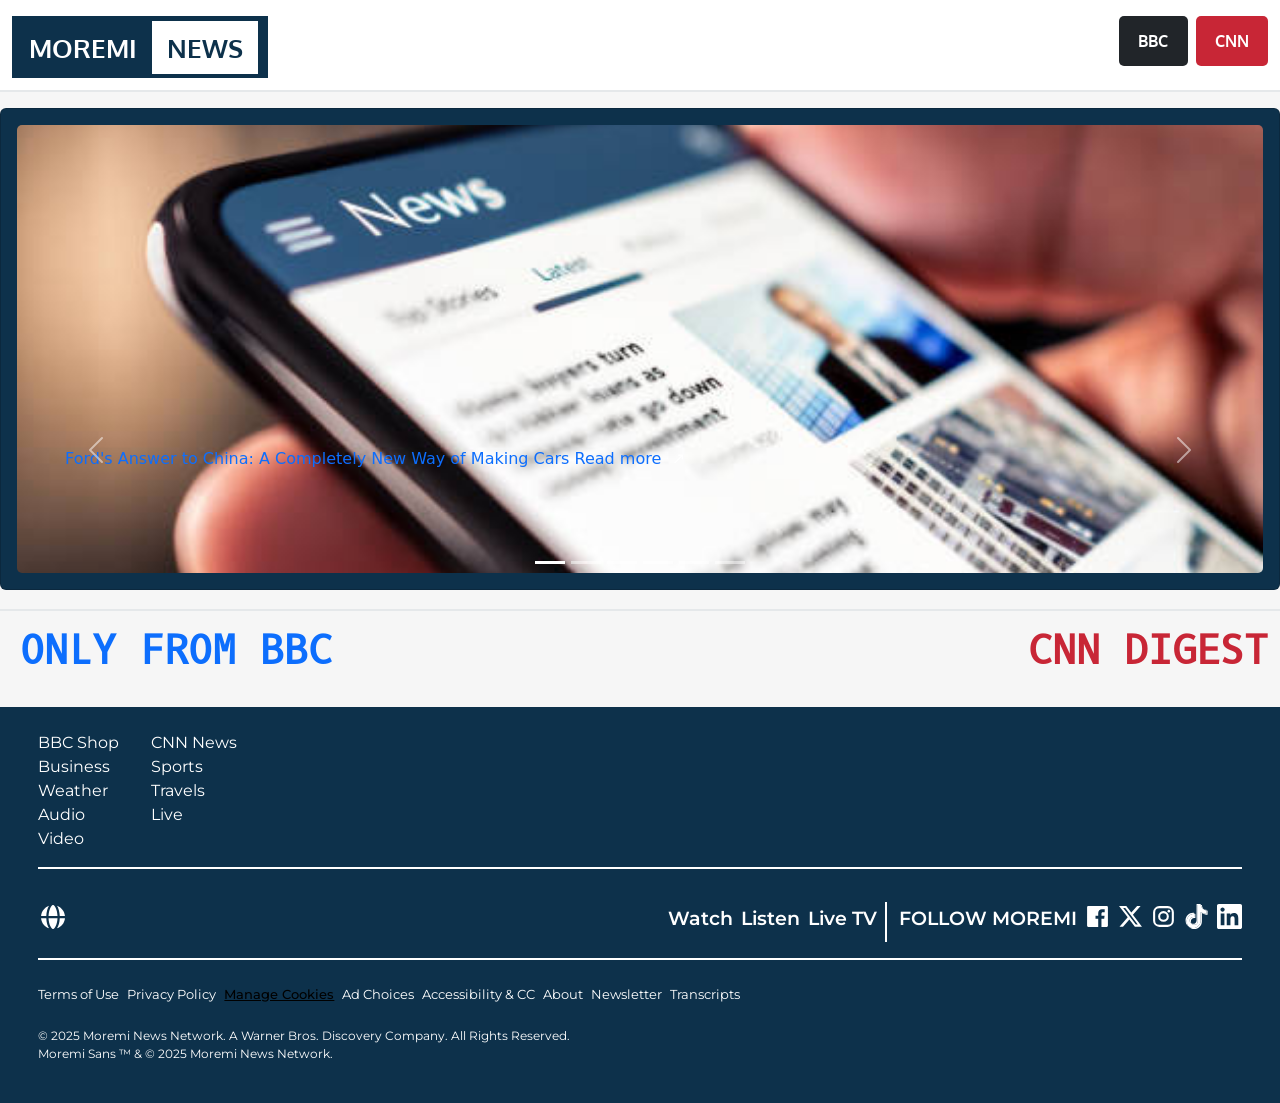
<file: index.html>
<!DOCTYPE html>
<html lang="en">

<head>
    <meta charset="UTF-8">
    <meta name="viewport" content="width=device-width, initial-scale=1.0">
    <title>News Website</title>
    <link rel="stylesheet" href="https://cdn.jsdelivr.net/npm/bootstrap@5.3.3/dist/css/bootstrap.min.css">
    <link rel="stylesheet" href="style.css">
</head>

<body>
    <header>
        <nav class="d-flex justify-content-between bg-white">
            <div class="desc">
                <div>
                    MOREMI
                    <span class="">NEWS</span>
                </div>
            </div>
            <ul class="d-flex gap-2">
                <a href="bbc.html" class="text-white">
                    <li class="bg-dark text-white">BBC</li>
                </a>
                <a href="cnn.html">
                    <li class="text-white">CNN</li>
                </a>
            </ul>
        </nav>

        <div class="background"></div>

        <section>
            <div id="carouselExample" class="carousel slide" data-bs-ride="carousel">
                <div class="carousel-indicators">
                    <button type="button" data-bs-target="#carouselExample" data-bs-slide-to="0" class="active"
                        aria-current="true" aria-label="Slide 1"></button>
                    <button type="button" data-bs-target="#carouselExample" data-bs-slide-to="1"
                        aria-label="Slide 2"></button>
                    <button type="button" data-bs-target="#carouselExample" data-bs-slide-to="2"
                        aria-label="Slide 3"></button>
                    <button type="button" data-bs-target="#carouselExample" data-bs-slide-to="3"
                        aria-label="Slide 4"></button>
                    <button type="button" data-bs-target="#carouselExample" data-bs-slide-to="4"
                        aria-label="Slide 5"></button>
                    <button type="button" data-bs-target="#carouselExample" data-bs-slide-to="5"
                        aria-label="Slide 5"></button>
                </div>
                <div class="carousel-inner" id="carouselContainer">
                    <div class="card carousel-item active">
                        <div class="card-body">
                            <a href="">
                                <img src="images/newsImg_1.jpg" alt="card-image" class="card-img">
                                <div class="carousel-caption ">
                                    <p class="text"> Ford's Answer to China: A Completely New Way of Making Cars
                                        Read more
                                        <a href="">
                                            <button class="text-white">&#8594</button>
                                        </a>
                                    </p>
                                </div>
                            </a>
                        </div>
                    </div>


                    <!-- <div class="card carousel-item active">
                        <div class="card-body">
                            <a href="">
                                <img src="images/newsImg_1.jpg" alt="card-image" class="card-img">
                                <div class="carousel-caption bottom-0 ">
                                    <p class="text"> Ford's Answer to China: A Completely New Way of Making Cars
                                        Read more
                                        <a href="">
                                            <button class="text-white">&#8594</button>
                                        </a>
                                    </p>
                                </div>
                            </a>
                        </div>
                    </div>

                    <div class="card carousel-item active">
                        <div class="card-body">
                            <a href="">
                                <img src="images/newsImg_1.jpg" alt="card-image" class="card-img">
                                <div class="carousel-caption bottom-0 ">
                                    <p class="text text-uppercase"> Ford's Answer to China: A Completely New Way of
                                        Making
                                        Cars
                                        Read more
                                        <a href="">
                                            <button class="text-white">&#8594</button>
                                        </a>
                                    </p>
                                </div>
                            </a>
                        </div>
                    </div>

                    <div class="card carousel-item active">
                        <div class="card-body">
                            <a href="">
                                <img src="images/newsImg_1.jpg" alt="card-image" class="card-img">
                                <div class="carousel-caption bottom-0 ">
                                    <p class="text"> Ford's Answer to China: A Completely New Way of Making Cars
                                        Read more
                                        <a href="">
                                            <button class="text-white">&#8594</button>
                                        </a>
                                    </p>
                                </div>
                            </a>
                        </div>
                    </div>

                    <div class="card carousel-item active">
                        <div class="card-body">
                            <a href="">
                                <img src="images/newsImg_1.jpg" alt="card-image" class="card-img">
                                <div class="carousel-caption bottom-0 ">
                                    <p class="text">
                                        Ford's Answer to China: A Completely New Way of Making Cars
                                        Read more
                                        <a href="">
                                            <button class="text-white">&#8594</button>
                                        </a>
                                    </p>
                                </div>
                            </a>
                        </div>
                    </div>

                    <div class="card carousel-item active">
                        <div class="card-body">
                            <a href="">
                                <img src="images/newsImg_1.jpg" alt="card-image" class="card-img">
                                <div class="carousel-caption bottom-0 ">
                                    <p class="text">
                                        Ford's Answer to China: A Completely New Way of Making Cars
                                        Read more
                                        <a href="">
                                            <button class="text-white">&#8594</button>
                                        </a>
                                    </p>
                                </div>
                            </a>
                        </div>
                    </div> -->
                </div>
            </div>
            <button class="carousel-control-prev" type="button" data-bs-target="#carouselExample" data-bs-slide="prev">
                <span class="carousel-control-prev-icon" aria-hidden="true"></span>
                <span class="visually-hidden">Previous</span>
            </button>
            <button class="carousel-control-next" type="button" data-bs-target="#carouselExample" data-bs-slide="next">
                <span class="carousel-control-next-icon" aria-hidden="true"></span>
                <span class="visually-hidden">Next</span>
            </button>
            </div>
        </section>
    </header>
    <div class="body-background"></div>

    <section>
        <div class="container-fluid d-md-flex justify-content-md-between">
            <a href="bbc.html">
                <div class="bbc-section">
                    <h1 class="text-uppercase pt-3 ps-2 pb-2">only from bbc</h1>
                    <div class="wrap d-md-grid me-md-4" id="bbcWrap"></div>
                </div>
            </a>

            <div class="background"></div>

            <a href="cnn.html">
                <div class="cnn-section ">
                    <h1 class="text-uppercase mt-3">CNN Digest</h1>
                    <div class="cnn-wrap d-md-grid" id="cnnWrap"></div>
                </div>
            </a>


        </div>
    </section>

    <footer class="text-white mt-4">
        <div class="newsOptions">
            <ul>
                <div class="ul-former">
                    <li><a href="">BBC Shop</a></li>
                    <li><a href="#">Business</a></li>
                    <li><a href="#">Weather</a></li>
                    <li><a href="#">Audio</a></li>
                    <li><a href="">Video</a></li>
                </div>
                <div class="ul-latter">
                    <li><a href="">CNN News</a></li>
                    <li><a href="#">Sports</a></li>
                    <li><a href="#">Travels</a></li>
                    <li><a href="">Live</a></li>

                </div>
            </ul>
        </div>
        <div class="background"></div>
        <div class="social-section d-md-flex justify-content-md-between align-content-center">
            <div class="footer-icon">
                <svg xmlns="http://www.w3.org/2000/svg" fill ="#fff" viewBox="0 0 640 640">
                <path d="M415.9 344L225 344C227.9 408.5 242.2 467.9 262.5 511.4C273.9 535.9 286.2 553.2 297.6 563.8C308.8 574.3 316.5 576 320.5 576C324.5 576 332.2 574.3 343.4 563.8C354.8 553.2 
                367.1 535.8 378.5 511.4C398.8 467.9 413.1 408.5 416 344zM224.9 296L415.8 296C413 231.5 398.7 172.1 378.4 128.6C367 104.2 354.7 86.8 343.3 76.2C332.1 65.7 324.4 64 320.4 64C316.4 
                64 308.7 65.7 297.5 76.2C286.1 86.8 273.8 104.2 262.4 128.6C242.1 172.1 227.8 231.5 224.9 296zM176.9 296C180.4 210.4 202.5 130.9 234.8 78.7C142.7 111.3 74.9 195.2 65.5 296L176.9 
                296zM65.5 344C74.9 444.8 142.7 528.7 234.8 561.3C202.5 509.1 180.4 429.6 176.9 344L65.5 344zM463.9 344C460.4 429.6 438.3 509.1
                 406 561.3C498.1 528.6 565.9 444.8 575.3 344L463.9 344zM575.3 296C565.9 195.2 498.1 111.3 406 78.7C438.3 130.9 460.4 210.4 463.9 296L575.3 296z"/></svg>
            </div>
            <div class="socials-list d-md-flex ">
                <div class="notDisplay">
                    <ul class="d-md-flex gap-2">
                        <li>Watch</li>
                        <li>Listen</li>
                        <li>Live TV</li>
                    </ul>
                </div>
                <div class="socials d-md-flex">
                    <p class="pe-2">FOLLOW MOREMI</p>
                    <div>
                        <ul class="d-flex gap-2 p-0">
                            <li>
                                <a href="http://facebook.com/remi.adekunle.73">
                                    <svg fill="#fff" viewBox="0 0 24 24" xmlns="http://www.w3.org/2000/svg"
                                        data-name="Layer 1">
                                        <path
                                            d="M20.9,2H3.1A1.1,1.1,0,0,0,2,3.1V20.9A1.1,1.1,0,0,0,3.1,22h9.58V14.25h-2.6v-3h2.6V9a3.64,3.64,0,0,1,3.88-4,20.26,20.26,0,0,1,2.33.12v2.7H17.3c-1.26,0-1.5.6-1.5,1.47v1.93h3l-.39,3H15.8V22h5.1A1.1,1.1,0,0,0,22,20.9V3.1A1.1,1.1,0,0,0,20.9,2Z" />
                                    </svg>
                                </a>
                            </li>
                            <li>
                                <a href="http://twitter.com/morflawless">
                                    <svg role="img" aria-label="X/Twitter" viewBox="0 0 48 48" fill="none"
                                        xmlns="http://www.w3.org/2000/svg">
                                        <path
                                            d="M36.6526 3.80786H43.3995L28.6594 20.6548L46 43.5798H32.4225L21.7881 29.6759L9.61989 43.5798H2.86886L18.6349
                                25.5601L2 3.80786H15.9222L25.5348 16.5165L36.6526 3.80786ZM34.2846 39.5414H38.0232L13.8908 7.63413H9.87892L34.2846 39.5414Z"
                                            fill="#fff"></path>
                                    </svg>
                                </a>
                            </li>

                            <li>
                                <a href="http://instagram.com/mo_dekunle">
                                    <svg fill="#fff" viewBox="-2 -2 24 24" xmlns="http://www.w3.org/2000/svg"
                                        preserveAspectRatio="xMinYMin" class="jam jam-instagram">
                                        <path
                                            d='M14.017 0h-8.07A5.954 5.954 0 0 0 0 5.948v8.07a5.954 5.954 0 0 0 5.948 5.947h8.07a5.954 5.954 0 0 0 5.947-5.948v-8.07A5.954 5.954 0 0 0 14.017 0zm3.94 14.017a3.94 3.94 0 0 1-3.94 3.94h-8.07a3.94 3.94 0 0 1-3.939-3.94v-8.07a3.94 3.94 0 0 1 3.94-3.939h8.07a3.94 3.94 0 0 1 3.939 3.94v8.07z' />
                                        <path
                                            d='M9.982 4.819A5.17 5.17 0 0 0 4.82 9.982a5.17 5.17 0 0 0 5.163 5.164 5.17 5.17 0 0 0 5.164-5.164A5.17 5.17 0 0 0 9.982 4.82zm0 8.319a3.155 3.155 0 1 1 0-6.31 3.155 3.155 0 0 1 0 6.31z' />
                                        <circle cx='15.156' cy='4.858' r='1.237' />
                                    </svg>
                                </a>
                            </li>
                            <li>

                                <a href="https://www.tiktok.com/@moh25?lang=en">
                                    <svg role="img" aria-label="TikTok" viewBox="0 0 48 48" fill="none"
                                        xmlns="http://www.w3.org/2000/svg">
                                        <path
                                            d="M34.353 17.3269C37.4397 19.5413 41.2211 20.8442 45.3051 20.8442V12.9572C44.5322 12.9574 43.7613 12.8765 43.0051 12.7157V18.9239C38.9214 18.9239 35.1405 17.621 32.053 15.4068V31.5017C32.053 39.5533 25.5492 46.0798 17.5268 46.0798C14.5334 46.0798 11.7512 45.1716 9.44006 43.6141C12.0779 46.3208 15.7565 48 19.8263 48C27.8492 48 34.3534 41.4734 34.3534 33.4215V17.3269H34.353ZM37.1904 9.36999C35.6129 7.64045 34.5772 5.40535 34.353 2.93435V1.91992H32.1735C32.7221 5.06056 34.5934 7.74374 37.1904 9.36999ZM14.5142 37.4356C13.6329 36.2759 13.1566 34.8572 13.1587 33.3985C13.1587 29.716 16.1336 26.7302 19.8037 26.7302C20.4877 26.7301 21.1675 26.8352 21.8194 27.0427V18.9795C21.0576 18.8748 20.2888 18.8303 19.5203 18.8466V25.1226C18.868 24.915 18.1878 24.8096 17.5037 24.8103C13.8335 24.8103 10.8589 27.7957 10.8589 31.4787C10.8589 34.0828 12.3458 36.3373 14.5142 37.4356Z"
                                            fill="#fff"></path>
                                        <path
                                            d="M32.0529 15.4066C35.1404 17.6208 38.9213 18.9237 43.005 18.9237V12.7156C40.7255 12.2283 38.7075 11.0328 37.1903 9.36999C34.5931 7.74358 32.722 5.0604 32.1733 1.91992H26.4482V33.4212C26.4352 37.0936 23.4655 40.0672 19.8032 40.0672C17.6451 40.0672 15.7279 39.0348 14.5136 37.4356C12.3454 36.3373 10.8585 34.0826 10.8585 31.4788C10.8585 27.7962 13.8331 24.8104 17.5032 24.8104C18.2064 24.8104 18.8842 24.9203 19.5199 25.1228V18.8468C11.6384 19.0102 5.2998 25.473 5.2998 33.4214C5.2998 37.3892 6.87827 40.9861 9.44013 43.6143C11.7513 45.1716 14.5335 46.08 17.5268 46.08C25.5494 46.08 32.0531 39.5531 32.0531 31.5017V15.4066H32.0529Z"
                                            fill="#fff"></path>
                                        <path
                                            d="M43.0051 12.7156V11.037C40.9495 11.0401 38.9343 10.4624 37.1903 9.36987C38.7342 11.0661 40.7671 12.2357 43.0051 12.7156ZM32.1734 1.91997C32.1211 1.61982 32.0809 1.3177 32.053 1.01443V0H24.148V31.5016C24.1354 35.1735 21.1658 38.1471 17.5033 38.1471C16.428 38.1471 15.4128 37.891 14.5137 37.4358C15.7279 39.0349 17.6452 40.0671 19.8033 40.0671C23.4652 40.0671 26.4354 37.0938 26.4482 33.4214V1.91997H32.1734ZM19.5203 18.8468V17.0598C18.8598 16.9692 18.1938 16.9237 17.5271 16.924C9.50383 16.9239 3 23.4508 3 31.5016C3 36.5491 5.55612 40.9974 9.44034 43.614C6.87848 40.986 5.30002 37.3889 5.30002 33.4213C5.30002 25.473 11.6385 19.0102 19.5203 18.8468Z"
                                            fill="#fff"></path>
                                    </svg>
                                </a>
                            </li>
                            <li>
                                <a href="https://www.linkedin.com/company/moremiadekunle">
                                    <svg viewBox="0 0 24 24" role="img" xmlns="http://www.w3.org/2000/svg">
                                        <title>LinkedIn icon</title>
                                        <path
                                            d="M20.447 20.452h-3.554v-5.569c0-1.328-.027-3.037-1.852-3.037-1.853 0-2.136 1.445-2.136 2.939v5.667H9.351V9h3.414v1.561h.046c.477-.9 1.637-1.85 3.37-1.85 3.601 0 4.267 2.37 4.267 5.455v6.286zM5.337 7.433c-1.144 0-2.063-.926-2.063-2.065 0-1.138.92-2.063 2.063-2.063 1.14 0 2.064.925 2.064 2.063 0 1.139-.925 2.065-2.064 2.065zm1.782 13.019H3.555V9h3.564v11.452zM22.225 0H1.771C.792 0 0 .774 0 1.729v20.542C0 23.227.792 24 1.771 24h20.451C23.2 24 24 23.227 24 22.271V1.729C24 .774 23.2 0 22.222 0h.003z"
                                            fill="#fff" />
                                    </svg>
                                </a>
                            </li>


                        </ul>
                    </div>
                </div>
            </div>
        </div>

        <div class="background"></div>

        <div class="info-section pt-2">
            <ul class="d-flex gap-2 p-0 m-0 flex-wrap ">
                <li><a href="#">Terms of Use</a></li>
                <li><a href="#">Privacy Policy</a></li>
                <li class="cookies text-dark"><a href="#">Manage Cookies</a></li>
                <li><a href="#">Ad Choices</a></li>
                <li><a href="#">Accessibility & CC</a></li>
                <li><a href="#">About</a></li>
                <li><a href="#">Newsletter</a></li>
                <li><a href="#">Transcripts</a></li>
            </ul>
            <p class="copyright pt-4 text-md-start" data-editable="copyrightText">© 2025 Moremi News Network.
                A Warner Bros. Discovery Company. All Rights Reserved. <br>
                Moremi Sans ™ &amp; © 2025 Moremi News Network.</p>

        </div>

    </footer> 

    <script defer src="https://cdn.jsdelivr.net/npm/bootstrap@5.3.3/dist/js/bootstrap.bundle.min.js "></script>
    <script src="script.js"></script>
</body>

</html>
</file>
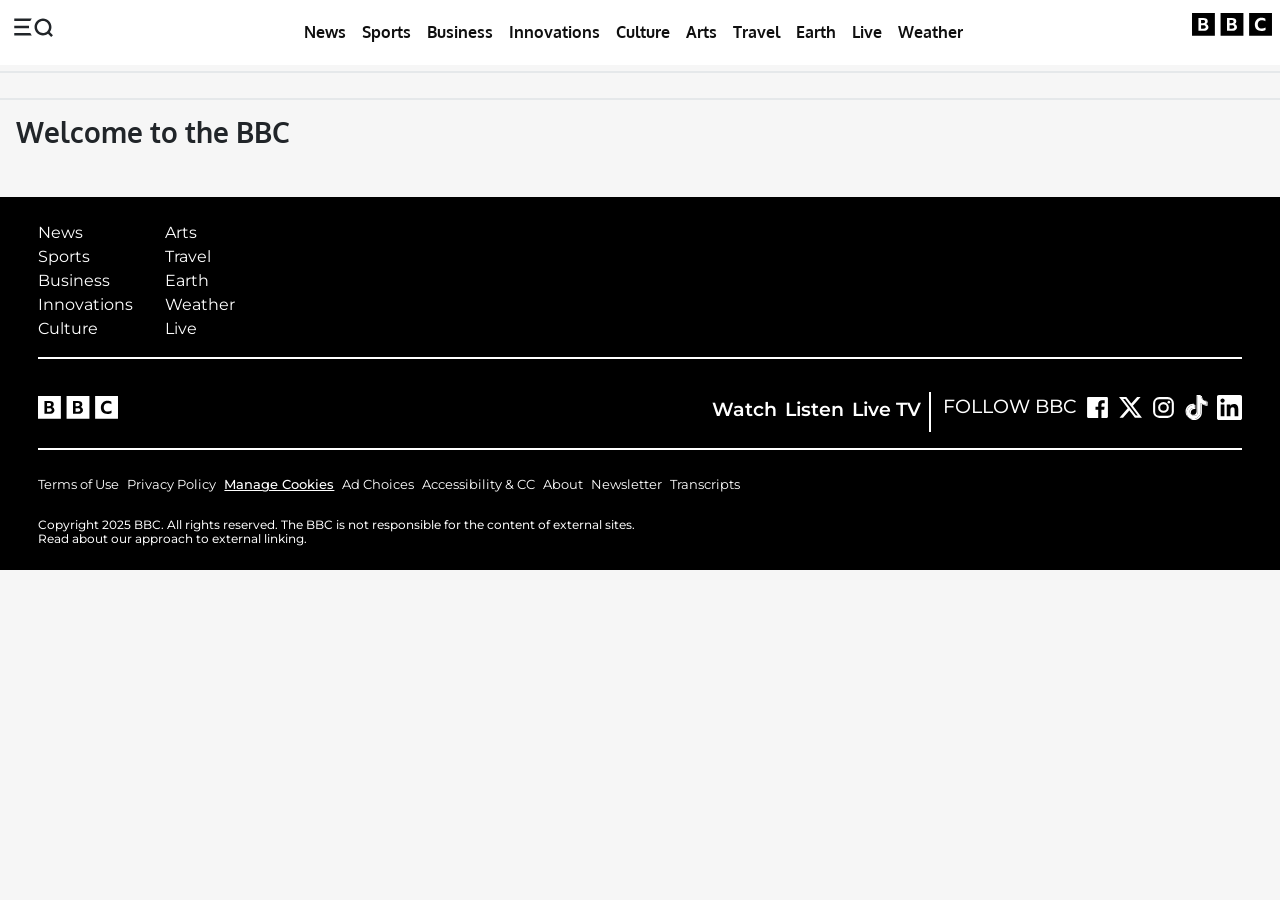
<file: bbc.html>
<!DOCTYPE html>
<html lang="en">

<head>
    <meta charset="UTF-8">
    <meta name="viewport" content="width=device-width, initial-scale=1.0">
    <title>BBC News</title>
    <link rel="stylesheet" href="https://cdn.jsdelivr.net/npm/bootstrap@5.3.3/dist/css/bootstrap.min.css">
    <link rel="stylesheet" href="bbc.css">
</head>

<body>
    <header>
        <nav class="">
            <div id="hamburger">
                <svg width="50" height="30" viewBox="0 0 80 48" fill="none">
                    <path fill-rule="evenodd" clip-rule="evenodd"
                        d="M66.8517 32.0842C68.5359 29.8276 69.5329 
                    27.0282 69.5329 23.996C69.5329 16.5202 63.4727 10.46 55.9969 10.46C48.5212 10.46 42.4609 16.5202 
                    42.4609 23.996C42.4609 31.4717 48.5212 37.532 55.9969 37.532C58.9975 37.532 61.77 36.5557 64.0141 34.9034L69.0904 39.9796L71.9188 37.1512L66.8517 32.0842ZM63.1568 30.3569C64.6606 28.6654 65.5741 26.4374 65.5741 23.996C65.5741 18.7066 61.2863 14.4188 55.9969 14.4188C50.7076 14.4188 46.4197 18.7066 46.4197 23.996C46.4197 29.2853 50.7076 33.5732 55.9969 33.5732C58.4383 33.5732 60.6664 32.6597 62.3579 31.1558L63.1568 30.3569Z"
                        fill="currentColor"></path>
                    <path fill-rule="evenodd" clip-rule="evenodd"
                        d="M35.7184 33.6973H10.0254V37.6973H38.0738C37.1617 36.4525 36.3708 35.1133 35.7184 33.6973Z"
                        fill="currentColor"></path>
                    <path fill-rule="evenodd" clip-rule="evenodd"
                        d="M33.6848 21.998H10.0273V25.998H33.6845C33.6283 25.3394 33.5996 24.673 33.5996 23.9998C33.5996 23.3254 33.6284 22.6578 33.6848 21.998Z"
                        fill="currentColor"></path>
                    <path fill-rule="evenodd" clip-rule="evenodd"
                        d="M38.0747 10.2998H10.0273V14.2998H35.7186C36.3712 12.8837 37.1624 11.5446 38.0747 10.2998Z"
                        fill="currentColor"></path>
                </svg>
            </div>

            <ul id="nav-links" class="pt-2 ps-3">
                <li class=""><a href="#">News</a></li>
                <li><a href="#">Sports</a></li>
                <li><a href="#">Business</a></li>
                <li><a href="#">Innovations</a></li>
                <li><a href="#">Culture</a></li>
                <li><a href="#">Arts</a></li>
                <li><a href="#">Travel</a></li>
                <li><a href="#">Earth</a></li>
                <li><a href="#">Live</a></li>
                <li><a href="#">Weather</a></li>
            </ul>

            <div>
                <svg xmlns="http://www.w3.org/2000/svg" class="icon" viewBox="0 0 112 32" category="logo" icon="bbc">
                    <title>British Broadcasting Corporation</title>
                    <path
                        d="M111.99999,4.44444577e-05 L111.99999,32.0000444 L79.9999905,32.0000444 L79.9999905,4.44444577e-05 L111.99999,4.44444577e-05 Z M72.0000119,-3.55271368e-15
                      L72.0000119,32 L40.0000119,32 L40.0000119,-3.55271368e-15 L72.0000119,-3.55271368e-15 Z M32,-3.55271368e-15 L32,32 L-1.13686838e-13,32 L-1.13686838e-13,-3.55271368e-15
                      L32,-3.55271368e-15 Z M97.469329,6.80826869 C96.0294397,6.80826869 94.7294393,7.02226876 93.5693278,7.44982444 C92.4089942,7.87782457 91.4137717,8.49471364 90.5841047,9.30049166 
                      C89.7538823,10.1067141 89.1188821,11.07327 88.6785486,12.199937 C88.2378818,13.3269373 88.0177706,14.5896043 88.0177706,15.9876048 C88.0177706,17.4188274 88.2296596,18.7062722 88.6531042,19.8493837 C89.0763265,20.9929396 89.6861045,21.9591621 90.482438,22.748829 C91.2784383,23.5383848 92.2522163,24.1430516 93.4042167,24.5624962 C94.5558837,24.9819408 95.8516619,25.1917186 97.2914401,25.1917186 C98.3752182,25.1917186 99.4086629,25.072163 100.391219,24.8338296 C101.37333,24.5956073 102.237108,24.2706072 102.982664,23.8592738 L102.982664,23.8592738 L102.982664,20.4292727 C101.40733,21.4001619 99.6881074,21.8851621 97.8251069,21.8851621 C96.6054399,21.8851621 95.567884,21.6549398 94.7126615,21.194273 C93.8572168,20.7338284 93.2049944,20.0633837 92.7564387,19.1831613 C92.3073275,18.3032721 92.0831052,17.2380496 92.0831052,15.9876048 C92.0831052,14.7377155 92.3156608,13.6766041 92.7816609,12.8044927 C93.2474389,11.9327147 93.916328,11.2664922 94.7888838,10.8058254 C95.6609951,10.3453809 96.715551,10.1148252 97.9521069,10.1148252 C98.8496628,10.1148252 99.7052186,10.2342697 100.518108,10.4726031 C101.331219,10.7112699 102.084664,11.0609366 102.779442,11.5212701 L102.779442,11.5212701 L102.779442,8.01738016 C102.017219,7.62260227 101.191441,7.32260218 100.302219,7.11671323 C99.4129963,6.91126872 98.4685515,6.80826869 97.469329,6.80826869 Z M55.7552388,7.00000208 L49.0000146,7.00000208 L49.0000146,25.0000021 L56.1713501,25.0000021 C57.590906,25.0000021 58.8063508,24.7903407 59.8181289,24.3706739 C60.8297959,23.9513405 61.6087961,23.3553403 62.1555741,22.5832289 C62.7020187,21.8114509 62.9754632,20.8882284 62.9754632,19.8140059 C62.9754632,18.7232278 62.6941298,17.7960053 62.1312407,17.0321162 C61.5681294,16.2686715 60.7563514,15.7104491 59.6957955,15.3580046 C60.4625736,14.9891156 61.0420182,14.4894488 61.4335738,13.8601152 C61.8252406,13.2307817 62.0210185,12.4881148 62.0210185,11.6321146 C62.0210185,10.1385586 61.4742405,8.99311379 60.3812402,8.19578022 C59.2877954,7.39889109 57.745795,7.00000208 55.7552388,7.00000208 L55.7552388,7.00000208 Z M15.7552269,7.00000208 L9.00000268,7.00000208 L9.00000268,25.0000021 L16.1713381,25.0000021 C17.5908941,25.0000021 18.8062278,24.7903407 19.8182281,24.3706739 C20.8296729,23.9513405 21.6087842,23.3553403 22.1555621,22.5832289 C22.7021179,21.8114509 22.9755624,20.8882284 22.9755624,19.8140059 C22.9755624,18.7232278 22.6941179,17.7960053 22.1311177,17.0321162 C21.5682286,16.2686715 20.7563395,15.7104491 19.6957836,15.3580046 C20.4625616,14.9891156 21.0418952,14.4894488 21.4335619,13.8601152 C21.8252287,13.2307817 22.0210066,12.4881148 22.0210066,11.6321146 C22.0210066,10.1385586 21.4741175,8.99311379 20.3811172,8.19578022 C19.2877835,7.39889109 17.7457831,7.00000208 15.7552269,7.00000208 L15.7552269,7.00000208 Z M55.8775833,17.2209385 C58.1128062,17.2209385 59.2308065,18.0434943 59.2308065,19.6881614 C59.2308065,20.4602728 58.9369175,21.0518285 58.3496951,21.4629397 C57.7622505,21.8743843 56.9216947,22.0797177 55.8286944,22.0797177 L55.8286944,22.0797177 L52.6469157,22.0797177 L52.6469157,17.2209385 Z M15.8775714,17.2209385 C18.1129054,17.2209385 19.2307946,18.0434943 19.2307946,19.6881614 C19.2307946,20.4602728 18.9370167,21.0518285 18.3496832,21.4629397 C17.7622386,21.8743843 16.9216828,22.0797177 15.8286825,22.0797177 L15.8286825,22.0797177 L12.6469038,22.0797177 L12.6469038,17.2209385 Z M55.412572,9.92028073 C57.3541282,9.92028073 58.3252396,10.6338365 58.3252396,12.0600591 C58.3252396,12.7988371 58.0763506,13.373504 57.5786838,13.7846152 C57.0807948,14.1960598 56.3587946,14.4013932 55.412572,14.4013932 L55.412572,14.4013932 L52.6469046,14.4013932 L52.6469046,9.92028073 Z M15.4125601,9.92028073 C17.3541163,9.92028073 18.3252277,10.6338365 18.3252277,12.0600591 C18.3252277,12.7988371 18.0762276,13.373504 17.5786719,13.7846152 C17.0807829,14.1960598 16.3587826,14.4013932 15.4125601,14.4013932 L15.4125601,14.4013932 L12.6468927,14.4013932 L12.6468927,9.92028073 Z">
                    </path>
                </svg>
            </div>
        </nav>
        <div class="background"></div>

        <section class="d-md-flex" id="heroSection">

            <div class="background"></div>

        </section>
        <div class="background mt-3"></div>
    </header>

    <section class="news-content p-3 container-fluid">
        <h2 class="mb-2">Welcome to the BBC</h2>
        <div class="wrapper row" id="wrapper">

        </div>
    </section>

    <footer class="text-white mt-4">
        <div class="newsOptions">
            <ul>
                <div class="ul-former">
                    <li><a href="">News</a></li>
                    <li><a href="#">Sports</a></li>
                    <li><a href="#">Business</a></li>
                    <li><a href="#">Innovations</a></li>
                    <li><a href="">Culture</a></li>
                </div>
                <div class="ul-latter">
                    <li><a href="">Arts</a></li>
                    <li><a href="#">Travel</a></li>
                    <li><a href="#">Earth</a></li>
                    <li><a href="">Weather</a></li>
                    <li><a href="">Live</a></li>


                </div>
            </ul>
        </div>
        <div class="background"></div>
        <div class="social-section d-md-flex justify-content-md-between align-content-center">
            <div class="footer-icon">
                <svg xmlns="http://www.w3.org/2000/svg" class="icon" viewBox="0 0 112 32" category="logo" icon="bbc">
                    <title>British Broadcasting Corporation</title>
                    <path fill="#fff"
                        d="M111.99999,4.44444577e-05 L111.99999,32.0000444 L79.9999905,32.0000444 L79.9999905,4.44444577e-05 L111.99999,4.44444577e-05 Z M72.0000119,-3.55271368e-15
                      L72.0000119,32 L40.0000119,32 L40.0000119,-3.55271368e-15 L72.0000119,-3.55271368e-15 Z M32,-3.55271368e-15 L32,32 L-1.13686838e-13,32 L-1.13686838e-13,-3.55271368e-15
                      L32,-3.55271368e-15 Z M97.469329,6.80826869 C96.0294397,6.80826869 94.7294393,7.02226876 93.5693278,7.44982444 C92.4089942,7.87782457 91.4137717,8.49471364 90.5841047,9.30049166 
                      C89.7538823,10.1067141 89.1188821,11.07327 88.6785486,12.199937 C88.2378818,13.3269373 88.0177706,14.5896043 88.0177706,15.9876048 C88.0177706,17.4188274 88.2296596,18.7062722 
                      88.6531042,19.8493837 C89.0763265,20.9929396 89.6861045,21.9591621 90.482438,22.748829 C91.2784383,23.5383848 92.2522163,24.1430516 93.4042167,24.5624962 C94.5558837,24.9819408
                       95.8516619,25.1917186 97.2914401,25.1917186 C98.3752182,25.1917186 99.4086629,25.072163 100.391219,24.8338296 C101.37333,24.5956073 102.237108,24.2706072 102.982664,23.8592738 L102.982664,23.8592738 L102.982664,20.4292727 C101.40733,21.4001619 99.6881074,21.8851621 97.8251069,21.8851621 C96.6054399,21.8851621 95.567884,21.6549398 94.7126615,21.194273 C93.8572168,20.7338284 93.2049944,20.0633837 92.7564387,19.1831613 C92.3073275,18.3032721 92.0831052,17.2380496 92.0831052,15.9876048 C92.0831052,14.7377155 92.3156608,13.6766041 92.7816609,12.8044927 C93.2474389,11.9327147 93.916328,11.2664922 94.7888838,10.8058254 C95.6609951,10.3453809 96.715551,10.1148252 97.9521069,10.1148252 C98.8496628,10.1148252 99.7052186,10.2342697 100.518108,10.4726031 C101.331219,10.7112699 102.084664,11.0609366 102.779442,11.5212701 L102.779442,11.5212701 L102.779442,8.01738016 C102.017219,7.62260227 101.191441,7.32260218 100.302219,7.11671323 C99.4129963,6.91126872 98.4685515,6.80826869 97.469329,6.80826869 Z M55.7552388,7.00000208 L49.0000146,7.00000208 L49.0000146,25.0000021 L56.1713501,25.0000021 C57.590906,25.0000021 58.8063508,24.7903407 59.8181289,24.3706739 C60.8297959,23.9513405 61.6087961,23.3553403 62.1555741,22.5832289 C62.7020187,21.8114509 62.9754632,20.8882284 62.9754632,19.8140059 C62.9754632,18.7232278 62.6941298,17.7960053 62.1312407,17.0321162 C61.5681294,16.2686715 60.7563514,15.7104491 59.6957955,15.3580046 C60.4625736,14.9891156 61.0420182,14.4894488 61.4335738,13.8601152 C61.8252406,13.2307817 62.0210185,12.4881148 62.0210185,11.6321146 C62.0210185,10.1385586 61.4742405,8.99311379 60.3812402,8.19578022 C59.2877954,7.39889109 57.745795,7.00000208 55.7552388,7.00000208 L55.7552388,7.00000208 Z M15.7552269,7.00000208 L9.00000268,7.00000208 L9.00000268,25.0000021 L16.1713381,25.0000021 C17.5908941,25.0000021 18.8062278,24.7903407 19.8182281,24.3706739 C20.8296729,23.9513405 21.6087842,23.3553403 22.1555621,22.5832289 C22.7021179,21.8114509 22.9755624,20.8882284 22.9755624,19.8140059 C22.9755624,18.7232278 22.6941179,17.7960053 22.1311177,17.0321162 C21.5682286,16.2686715 20.7563395,15.7104491 19.6957836,15.3580046 C20.4625616,14.9891156 21.0418952,14.4894488 21.4335619,13.8601152 C21.8252287,13.2307817 22.0210066,12.4881148 22.0210066,11.6321146 C22.0210066,10.1385586 21.4741175,8.99311379 20.3811172,8.19578022 C19.2877835,7.39889109 17.7457831,7.00000208 15.7552269,7.00000208 L15.7552269,7.00000208 Z M55.8775833,17.2209385 C58.1128062,17.2209385 59.2308065,18.0434943 59.2308065,19.6881614 C59.2308065,20.4602728 58.9369175,21.0518285 58.3496951,21.4629397 C57.7622505,21.8743843 56.9216947,22.0797177 55.8286944,22.0797177 L55.8286944,22.0797177 L52.6469157,22.0797177 L52.6469157,17.2209385 Z M15.8775714,17.2209385 C18.1129054,17.2209385 19.2307946,18.0434943 19.2307946,19.6881614 C19.2307946,20.4602728 18.9370167,21.0518285 18.3496832,21.4629397 C17.7622386,21.8743843 16.9216828,22.0797177 15.8286825,22.0797177 L15.8286825,22.0797177 L12.6469038,22.0797177 L12.6469038,17.2209385 Z M55.412572,9.92028073 C57.3541282,9.92028073 58.3252396,10.6338365 58.3252396,12.0600591 C58.3252396,12.7988371 58.0763506,13.373504 57.5786838,13.7846152 C57.0807948,14.1960598 56.3587946,14.4013932 55.412572,14.4013932 L55.412572,14.4013932 L52.6469046,14.4013932 L52.6469046,9.92028073 Z M15.4125601,9.92028073 C17.3541163,9.92028073 18.3252277,10.6338365 18.3252277,12.0600591 C18.3252277,12.7988371 18.0762276,13.373504 17.5786719,13.7846152 C17.0807829,14.1960598 16.3587826,14.4013932 15.4125601,14.4013932 L15.4125601,14.4013932 L12.6468927,14.4013932 L12.6468927,9.92028073 Z">
                    </path>
                </svg>
            </div>
            <div class="socials-list d-md-flex ">
                <div class="notDisplay">
                    <ul class="d-md-flex gap-2">
                        <li>Watch</li>
                        <li>Listen</li>
                        <li>Live TV</li>
                    </ul>
                </div>
                <div class="socials d-md-flex">
                    <p class="pe-2">FOLLOW BBC</p>
                    <div>
                        <ul class="d-flex gap-2 p-0">
                            <li>
                                <a href="http://facebook.com/remi.adekunle.73">
                                    <svg fill="#fff" viewBox="0 0 24 24" xmlns="http://www.w3.org/2000/svg"
                                        data-name="Layer 1">
                                        <path
                                            d="M20.9,2H3.1A1.1,1.1,0,0,0,2,3.1V20.9A1.1,1.1,0,0,0,3.1,22h9.58V14.25h-2.6v-3h2.6V9a3.64,3.64,0,0,1,3.88-4,20.26,20.26,0,0,1,2.33.12v2.7H17.3c-1.26,0-1.5.6-1.5,1.47v1.93h3l-.39,3H15.8V22h5.1A1.1,1.1,0,0,0,22,20.9V3.1A1.1,1.1,0,0,0,20.9,2Z" />
                                    </svg>
                                </a>
                            </li>
                            <li>
                                <a href="http://twitter.com/morflawless">
                                    <svg role="img" aria-label="X/Twitter" viewBox="0 0 48 48" fill="none"
                                        xmlns="http://www.w3.org/2000/svg">
                                        <path
                                            d="M36.6526 3.80786H43.3995L28.6594 20.6548L46 43.5798H32.4225L21.7881 29.6759L9.61989 43.5798H2.86886L18.6349
                                25.5601L2 3.80786H15.9222L25.5348 16.5165L36.6526 3.80786ZM34.2846 39.5414H38.0232L13.8908 7.63413H9.87892L34.2846 39.5414Z"
                                            fill="#fff"></path>
                                    </svg>
                                </a>
                            </li>

                            <li>
                                <a href="http://instagram.com/mo_dekunle">
                                    <svg fill="#fff" viewBox="-2 -2 24 24" xmlns="http://www.w3.org/2000/svg"
                                        preserveAspectRatio="xMinYMin" class="jam jam-instagram">
                                        <path
                                            d='M14.017 0h-8.07A5.954 5.954 0 0 0 0 5.948v8.07a5.954 5.954 0 0 0 5.948 5.947h8.07a5.954 5.954 0 0 0 5.947-5.948v-8.07A5.954 5.954 0 0 0 14.017 0zm3.94 14.017a3.94 3.94 0 0 1-3.94 3.94h-8.07a3.94 3.94 0 0 1-3.939-3.94v-8.07a3.94 3.94 0 0 1 3.94-3.939h8.07a3.94 3.94 0 0 1 3.939 3.94v8.07z' />
                                        <path
                                            d='M9.982 4.819A5.17 5.17 0 0 0 4.82 9.982a5.17 5.17 0 0 0 5.163 5.164 5.17 5.17 0 0 0 5.164-5.164A5.17 5.17 0 0 0 9.982 4.82zm0 8.319a3.155 3.155 0 1 1 0-6.31 3.155 3.155 0 0 1 0 6.31z' />
                                        <circle cx='15.156' cy='4.858' r='1.237' />
                                    </svg>
                                </a>
                            </li>
                            <li>

                                <a href="https://www.tiktok.com/@moh25?lang=en">
                                    <svg role="img" aria-label="TikTok" viewBox="0 0 48 48" fill="none"
                                        xmlns="http://www.w3.org/2000/svg">
                                        <path
                                            d="M34.353 17.3269C37.4397 19.5413 41.2211 20.8442 45.3051 20.8442V12.9572C44.5322 12.9574 43.7613 12.8765 43.0051 12.7157V18.9239C38.9214 18.9239 35.1405 17.621 32.053 15.4068V31.5017C32.053 39.5533 25.5492 46.0798 17.5268 46.0798C14.5334 46.0798 11.7512 45.1716 9.44006 43.6141C12.0779 46.3208 15.7565 48 19.8263 48C27.8492 48 34.3534 41.4734 34.3534 33.4215V17.3269H34.353ZM37.1904 9.36999C35.6129 7.64045 34.5772 5.40535 34.353 2.93435V1.91992H32.1735C32.7221 5.06056 34.5934 7.74374 37.1904 9.36999ZM14.5142 37.4356C13.6329 36.2759 13.1566 34.8572 13.1587 33.3985C13.1587 29.716 16.1336 26.7302 19.8037 26.7302C20.4877 26.7301 21.1675 26.8352 21.8194 27.0427V18.9795C21.0576 18.8748 20.2888 18.8303 19.5203 18.8466V25.1226C18.868 24.915 18.1878 24.8096 17.5037 24.8103C13.8335 24.8103 10.8589 27.7957 10.8589 31.4787C10.8589 34.0828 12.3458 36.3373 14.5142 37.4356Z"
                                            fill="#fff"></path>
                                        <path
                                            d="M32.0529 15.4066C35.1404 17.6208 38.9213 18.9237 43.005 18.9237V12.7156C40.7255 12.2283 38.7075 11.0328 37.1903 9.36999C34.5931 7.74358 32.722 5.0604 32.1733 1.91992H26.4482V33.4212C26.4352 37.0936 23.4655 40.0672 19.8032 40.0672C17.6451 40.0672 15.7279 39.0348 14.5136 37.4356C12.3454 36.3373 10.8585 34.0826 10.8585 31.4788C10.8585 27.7962 13.8331 24.8104 17.5032 24.8104C18.2064 24.8104 18.8842 24.9203 19.5199 25.1228V18.8468C11.6384 19.0102 5.2998 25.473 5.2998 33.4214C5.2998 37.3892 6.87827 40.9861 9.44013 43.6143C11.7513 45.1716 14.5335 46.08 17.5268 46.08C25.5494 46.08 32.0531 39.5531 32.0531 31.5017V15.4066H32.0529Z"
                                            fill="#fff"></path>
                                        <path
                                            d="M43.0051 12.7156V11.037C40.9495 11.0401 38.9343 10.4624 37.1903 9.36987C38.7342 11.0661 40.7671 12.2357 43.0051 12.7156ZM32.1734 1.91997C32.1211 1.61982 32.0809 1.3177 32.053 1.01443V0H24.148V31.5016C24.1354 35.1735 21.1658 38.1471 17.5033 38.1471C16.428 38.1471 15.4128 37.891 14.5137 37.4358C15.7279 39.0349 17.6452 40.0671 19.8033 40.0671C23.4652 40.0671 26.4354 37.0938 26.4482 33.4214V1.91997H32.1734ZM19.5203 18.8468V17.0598C18.8598 16.9692 18.1938 16.9237 17.5271 16.924C9.50383 16.9239 3 23.4508 3 31.5016C3 36.5491 5.55612 40.9974 9.44034 43.614C6.87848 40.986 5.30002 37.3889 5.30002 33.4213C5.30002 25.473 11.6385 19.0102 19.5203 18.8468Z"
                                            fill="#fff"></path>
                                    </svg>
                                </a>
                            </li>
                            <li>
                                <a href="https://www.linkedin.com/company/moremiadekunle">
                                    <svg viewBox="0 0 24 24" role="img" xmlns="http://www.w3.org/2000/svg">
                                        <title>LinkedIn icon</title>
                                        <path
                                            d="M20.447 20.452h-3.554v-5.569c0-1.328-.027-3.037-1.852-3.037-1.853 0-2.136 1.445-2.136 2.939v5.667H9.351V9h3.414v1.561h.046c.477-.9 1.637-1.85 3.37-1.85 3.601 0 4.267 2.37 4.267 5.455v6.286zM5.337 7.433c-1.144 0-2.063-.926-2.063-2.065 0-1.138.92-2.063 2.063-2.063 1.14 0 2.064.925 2.064 2.063 0 1.139-.925 2.065-2.064 2.065zm1.782 13.019H3.555V9h3.564v11.452zM22.225 0H1.771C.792 0 0 .774 0 1.729v20.542C0 23.227.792 24 1.771 24h20.451C23.2 24 24 23.227 24 22.271V1.729C24 .774 23.2 0 22.222 0h.003z"
                                            fill="#fff" />
                                    </svg>
                                </a>
                            </li>


                        </ul>
                    </div>
                </div>
            </div>
        </div>

        <div class="background"></div>

        <div class="info-section pt-2">
            <ul class="d-flex gap-2 p-0 m-0 flex-wrap ">
                <li><a href="#">Terms of Use</a></li>
                <li><a href="#">Privacy Policy</a></li>
                <li class="cookies"><a href="#">Manage Cookies</a></li>
                <li><a href="#">Ad Choices</a></li>
                <li><a href="#">Accessibility & CC</a></li>
                <li><a href="#">About</a></li>
                <li><a href="#">Newsletter</a></li>
                <li><a href="#">Transcripts</a></li>
            </ul>
            <p class="copyright pt-4 text-md-start" data-editable="copyrightText">
                Copyright 2025 BBC. All rights reserved. The BBC is not responsible for the content of external sites.
                <br>
                Read about our approach to external linking.
            </p>

        </div>

    </footer>
    <script defer src="https://cdn.jsdelivr.net/npm/bootstrap@5.3.3/dist/js/bootstrap.bundle.min.js "></script>
    <script src="bbc.js"></script>
</body>

</html>
</file>
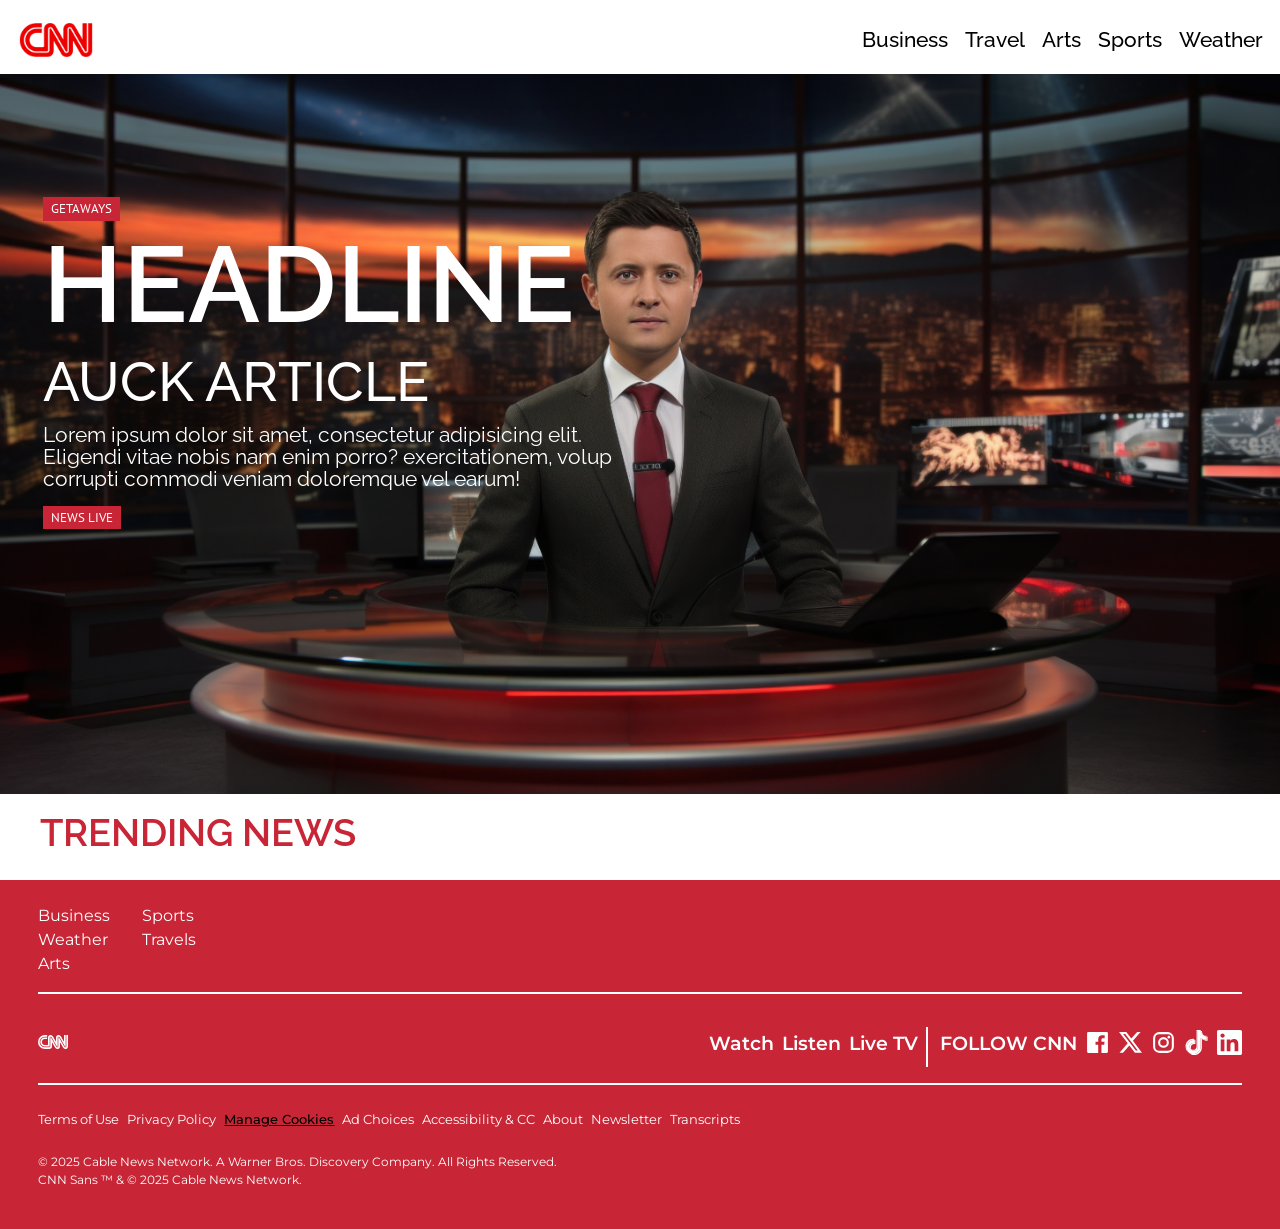
<file: cnn.html>
<!DOCTYPE html>
<html lang="en">

<head>
    <meta charset="UTF-8">
    <meta name="viewport" content="width=device-width, initial-scale=1.0">
    <title>CNN News</title>
    <link rel="stylesheet" href="https://cdn.jsdelivr.net/npm/bootstrap@5.3.3/dist/css/bootstrap.min.css">
    <link rel="stylesheet" href="cnn.css">
</head>

<body>
    <header>
        <nav class="">
            <div>
                <img src="images/logo.png" alt="cnn_icon" class="icon">
            </div>
            <ul id="nav-links">
                <li class=""><a href="#">Business</a></li>
                <li><a href="#">Travel</a></li>
                <li><a href="#">Arts</a></li>
                <li><a href="#">Sports</a></li>
                <li><a href="#">Weather</a></li>
            </ul>
            <div id="hamburger">
                <span class="bar"></span>
                <span class="bar"></span>
                <span class="bar"></span>
            </div>
        </nav>
    </header>
    <section class="hero-section">
        <div class="hero-img">
        </div>
        <div class="hero-img-overlay text-white">
            <span> GETAWAYS</span>
            <h1>HEADLINE</h1>
            <h3>AUCK ARTICLE</h3>
            <p class="lorem"><small>Lorem ipsum dolor sit amet, consectetur adipisicing elit.<br> Eligendi vitae nobis
                    nam enim porro? exercitationem, volup <br>
                    corrupti commodi veniam doloremque vel earum!
                </small></p>
            <span>NEWS LIVE</span>
        </div>
    </section>
    <section class="news-section">
        <div class="newsHeading d-flex justify-content-between me-5 ms-3 mt-3 mb-2">
            <h3 class="ps-md-4">TRENDING NEWS</h3>
            <span class="p-0" style="font-size: 1.5em;">&#x2304</span>
        </div>
        <div class="row news-items ps-md-5" id="row">

        </div>
    </section>
    <footer class="text-white mt-2">
        <div class="newsOptions">
            <ul class="">
                <div class="ul-former">
                    <li><a href="#">Business</a></li>
                    <li><a href="#">Weather</a></li>
                    <li><a href="#">Arts</a></li>
                </div>
                <div class="ul-latter">
                    <li><a href="#">Sports</a></li>
                    <li><a href="#">Travels</a></li>
                </div>
            </ul>
        </div>
        <div class="background"></div>
        <div class="social-section d-md-flex justify-content-md-between align-content-center">
            <div class="footer-icon">
                <svg fill="#fff" viewBox="0 0 24 24" role="img" xmlns="http://www.w3.org/2000/svg">
                    <path
                        d="M23.996 15.514c0 2.064-2.667 3.055-4.079.658l-2.325-4.004v3.346c0 2.064-2.666 3.055-4.077.658a4103.7 4103.7 0 0 1-2.326-4.004v3.155c0 1.432-.85 2.207-2.179 2.207H5.53a5.53 5.53 0 0 1 0-11.06h1.794V7.8H5.53a4.202 4.202 0 1 0 0 8.403h3.45a.897.897 0 0 0 .879-.878v-6.8a.27.27 0 0 1 .193-.273c.141-.038.29.049.399.233l2.152 3.709 2.083 3.589c.28.474.699.557.997.475a.797.797 0 0 0 .582-.787V8.525a.27.27 0 0 1 .191-.274c.14-.038.287.049.395.233l1.995 3.437 2.242 3.865c.219.371.524.503.79.503a.77.77 0 0 0 .206-.028.799.799 0 0 0 .59-.79v-9H24zM8.003 13.97V8.486c0-2.064 2.667-3.055 4.078-.657.103.173 2.326 4.002 2.326 4.002V8.486c0-2.064 2.666-3.055 4.077-.657.103.173 2.325 4.002 2.325 4.002v-5.36h1.331v9a.27.27 0 0 1-.194.274c-.14.038-.29-.049-.398-.234a1360.428 1360.428 0 0 1-2.24-3.862l-1.995-3.434c-.28-.474-.696-.557-.992-.477a.799.799 0 0 0-.584.786v6.946a.272.272 0 0 1-.193.275c-.143.038-.291-.049-.399-.234-.02-.032-1.069-1.84-2.083-3.589a6211.797 6211.797 0 0 0-2.154-3.71c-.279-.476-.697-.558-.995-.478a.8.8 0 0 0-.585.786v6.8a.372.372 0 0 1-.349.348H5.527a3.671 3.671 0 0 1 0-7.343h1.795v1.328h-1.78a2.343 2.343 0 1 0 0 4.687h2.094a.364.364 0 0 0 .367-.37z" />
                </svg>
            </div>
            <div class="socials-list d-md-flex ">
                <div class="notDisplay">
                    <ul class="d-md-flex gap-2">
                        <li>Watch</li>
                        <li>Listen</li>
                        <li>Live TV</li>
                    </ul>
                </div>
                <div class="socials d-md-flex">
                    <p>FOLLOW CNN</p>
                    <div>
                        <ul class="d-flex gap-2 p-0">
                            <li>
                                <a href="http://facebook.com/CNN">
                                    <svg fill="#fff" viewBox="0 0 24 24" xmlns="http://www.w3.org/2000/svg"
                                        data-name="Layer 1">
                                        <path
                                            d="M20.9,2H3.1A1.1,1.1,0,0,0,2,3.1V20.9A1.1,1.1,0,0,0,3.1,22h9.58V14.25h-2.6v-3h2.6V9a3.64,3.64,0,0,1,3.88-4,20.26,20.26,0,0,1,2.33.12v2.7H17.3c-1.26,0-1.5.6-1.5,1.47v1.93h3l-.39,3H15.8V22h5.1A1.1,1.1,0,0,0,22,20.9V3.1A1.1,1.1,0,0,0,20.9,2Z" />
                                    </svg>
                                </a>
                            </li>
                            <li>
                                <a href="http://twitter.com/CNN">
                                    <svg role="img" aria-label="X/Twitter" viewBox="0 0 48 48" fill="none"
                                        xmlns="http://www.w3.org/2000/svg">
                                        <path
                                            d="M36.6526 3.80786H43.3995L28.6594 20.6548L46 43.5798H32.4225L21.7881 29.6759L9.61989 43.5798H2.86886L18.6349
                                25.5601L2 3.80786H15.9222L25.5348 16.5165L36.6526 3.80786ZM34.2846 39.5414H38.0232L13.8908 7.63413H9.87892L34.2846 39.5414Z"
                                            fill="#fff"></path>
                                    </svg>
                                </a>
                            </li>

                            <li>
                                <a href="http://instagram.com/CNN">
                                    <svg fill="#fff" viewBox="-2 -2 24 24" xmlns="http://www.w3.org/2000/svg"
                                        preserveAspectRatio="xMinYMin" class="jam jam-instagram">
                                        <path
                                            d='M14.017 0h-8.07A5.954 5.954 0 0 0 0 5.948v8.07a5.954 5.954 0 0 0 5.948 5.947h8.07a5.954 5.954 0 0 0 5.947-5.948v-8.07A5.954 5.954 0 0 0 14.017 0zm3.94 14.017a3.94 3.94 0 0 1-3.94 3.94h-8.07a3.94 3.94 0 0 1-3.939-3.94v-8.07a3.94 3.94 0 0 1 3.94-3.939h8.07a3.94 3.94 0 0 1 3.939 3.94v8.07z' />
                                        <path
                                            d='M9.982 4.819A5.17 5.17 0 0 0 4.82 9.982a5.17 5.17 0 0 0 5.163 5.164 5.17 5.17 0 0 0 5.164-5.164A5.17 5.17 0 0 0 9.982 4.82zm0 8.319a3.155 3.155 0 1 1 0-6.31 3.155 3.155 0 0 1 0 6.31z' />
                                        <circle cx='15.156' cy='4.858' r='1.237' />
                                    </svg>
                                </a>
                            </li>
                            <li>

                                <a href="https://www.tiktok.com/@cnn?lang=en">
                                    <svg role="img" aria-label="TikTok" viewBox="0 0 48 48" fill="none"
                                        xmlns="http://www.w3.org/2000/svg">
                                        <path
                                            d="M34.353 17.3269C37.4397 19.5413 41.2211 20.8442 45.3051 20.8442V12.9572C44.5322 12.9574 43.7613 12.8765 43.0051 12.7157V18.9239C38.9214 18.9239 35.1405 17.621 32.053 15.4068V31.5017C32.053 39.5533 25.5492 46.0798 17.5268 46.0798C14.5334 46.0798 11.7512 45.1716 9.44006 43.6141C12.0779 46.3208 15.7565 48 19.8263 48C27.8492 48 34.3534 41.4734 34.3534 33.4215V17.3269H34.353ZM37.1904 9.36999C35.6129 7.64045 34.5772 5.40535 34.353 2.93435V1.91992H32.1735C32.7221 5.06056 34.5934 7.74374 37.1904 9.36999ZM14.5142 37.4356C13.6329 36.2759 13.1566 34.8572 13.1587 33.3985C13.1587 29.716 16.1336 26.7302 19.8037 26.7302C20.4877 26.7301 21.1675 26.8352 21.8194 27.0427V18.9795C21.0576 18.8748 20.2888 18.8303 19.5203 18.8466V25.1226C18.868 24.915 18.1878 24.8096 17.5037 24.8103C13.8335 24.8103 10.8589 27.7957 10.8589 31.4787C10.8589 34.0828 12.3458 36.3373 14.5142 37.4356Z"
                                            fill="#fff"></path>
                                        <path
                                            d="M32.0529 15.4066C35.1404 17.6208 38.9213 18.9237 43.005 18.9237V12.7156C40.7255 12.2283 38.7075 11.0328 37.1903 9.36999C34.5931 7.74358 32.722 5.0604 32.1733 1.91992H26.4482V33.4212C26.4352 37.0936 23.4655 40.0672 19.8032 40.0672C17.6451 40.0672 15.7279 39.0348 14.5136 37.4356C12.3454 36.3373 10.8585 34.0826 10.8585 31.4788C10.8585 27.7962 13.8331 24.8104 17.5032 24.8104C18.2064 24.8104 18.8842 24.9203 19.5199 25.1228V18.8468C11.6384 19.0102 5.2998 25.473 5.2998 33.4214C5.2998 37.3892 6.87827 40.9861 9.44013 43.6143C11.7513 45.1716 14.5335 46.08 17.5268 46.08C25.5494 46.08 32.0531 39.5531 32.0531 31.5017V15.4066H32.0529Z"
                                            fill="#fff"></path>
                                        <path
                                            d="M43.0051 12.7156V11.037C40.9495 11.0401 38.9343 10.4624 37.1903 9.36987C38.7342 11.0661 40.7671 12.2357 43.0051 12.7156ZM32.1734 1.91997C32.1211 1.61982 32.0809 1.3177 32.053 1.01443V0H24.148V31.5016C24.1354 35.1735 21.1658 38.1471 17.5033 38.1471C16.428 38.1471 15.4128 37.891 14.5137 37.4358C15.7279 39.0349 17.6452 40.0671 19.8033 40.0671C23.4652 40.0671 26.4354 37.0938 26.4482 33.4214V1.91997H32.1734ZM19.5203 18.8468V17.0598C18.8598 16.9692 18.1938 16.9237 17.5271 16.924C9.50383 16.9239 3 23.4508 3 31.5016C3 36.5491 5.55612 40.9974 9.44034 43.614C6.87848 40.986 5.30002 37.3889 5.30002 33.4213C5.30002 25.473 11.6385 19.0102 19.5203 18.8468Z"
                                            fill="#fff"></path>
                                    </svg>
                                </a>
                            </li>
                            <li>
                                <a href="https://www.linkedin.com/company/cnn">
                                    <svg viewBox="0 0 24 24" role="img" xmlns="http://www.w3.org/2000/svg">
                                        <title>LinkedIn icon</title>
                                        <path
                                            d="M20.447 20.452h-3.554v-5.569c0-1.328-.027-3.037-1.852-3.037-1.853 0-2.136 1.445-2.136 2.939v5.667H9.351V9h3.414v1.561h.046c.477-.9 1.637-1.85 3.37-1.85 3.601 0 4.267 2.37 4.267 5.455v6.286zM5.337 7.433c-1.144 0-2.063-.926-2.063-2.065 0-1.138.92-2.063 2.063-2.063 1.14 0 2.064.925 2.064 2.063 0 1.139-.925 2.065-2.064 2.065zm1.782 13.019H3.555V9h3.564v11.452zM22.225 0H1.771C.792 0 0 .774 0 1.729v20.542C0 23.227.792 24 1.771 24h20.451C23.2 24 24 23.227 24 22.271V1.729C24 .774 23.2 0 22.222 0h.003z"
                                            fill="#fff" />
                                    </svg>
                                </a>
                            </li>


                        </ul>
                    </div>
                </div>
            </div>
        </div>

        <div class="background"></div>

        <div class="info-section pt-2">
            <ul class="d-flex gap-2 p-0 m-0 flex-wrap ">
                <li><a href="https://edition.cnn.com/terms">Terms of Use</a></li>
                <li><a href="https://edition.cnn.com/privacy">Privacy Policy</a></li>
                <li class="cookies text-dark"><a href="">Manage Cookies</a></li>
                <li><a href="https://edition.cnn.com/ad-choices">Ad Choices</a></li>
                <li><a href="https://edition.cnn.com/accessibility">Accessibility & CC</a></li>
                <li><a href="https://edition.cnn.com/about">About</a></li>
                <li><a href="https://edition.cnn.com/newsletters">Newsletter</a></li>
                <li><a href="https://edition.cnn.com/transcripts">Transcripts</a></li>
            </ul>
            <p class="copyright pt-4 text-md-start" data-editable="copyrightText">© 2025 Cable News Network. 
                A Warner Bros. Discovery Company. All Rights Reserved. <br> 
                CNN Sans ™ &amp; © 2025 Cable News Network.</p>

        </div>

    </footer>
    
    <script defer src="https://cdn.jsdelivr.net/npm/bootstrap@5.3.3/dist/js/bootstrap.bundle.min.js "></script>
    <script src="cnn.js"></script>  
</body>

</html>
</file>
<file: style.css>
@import url('https://fonts.googleapis.com/css2?family=Oxygen+Mono&family=Oxygen:wght@300;400;700&display=swap');
@import url('https://fonts.googleapis.com/css2?family=Montserrat:ital,wght@0,100..900;1,100..900&family=PT+Sans&family=Raleway:ital,wght@0,100..900;1,100..900&display=swap');

:root {
    --black: #171321;
    --dkblue: #0d314b;
    --white: #f7f8fa;
    --font-size: 1.3rem;
    --sans: 'Oxygen', san-serif;
    --mono: "Oxygen mono", monospace;
    --montserat : "Montserrat", sans-serif;
   --raleway: "Raleway", sans-serif;
   --PtSans: "PT Sans", sans-serif;
}

*,
*::before,
*::after {
    box-sizing: border-box;
}
body {
    padding: 0;
    margin: 0;
    background-color: #F6F6F6;
}

/* specific styles*/
h1,
h2,
h3 {
    padding: 0;
    margin: 0;
}
li {
    list-style-type: none;
}
a {
    text-decoration: none;
}
.background {
    height: 2px;
    background: #0f0f0f;
    margin: 1.2rem 1rem 0 1rem;
}
header .background{
    background-color: #E5E8EA;
    margin:  0 0 1rem;
}
.body-background{
    background-color: #E5E8EA;
    margin: 1.2rem 0 0 0;
    height: 2px;
}
section .background{
    margin: 1.2rem 0 0 0;
}

/* nav styles */
nav {
    padding: 1rem .75rem 0 .75rem;
}
nav ul{
    height: max-content;
}
nav ul li  {
    padding: 1vw 1.5vw;
    font-family: var(--sans);
    font-weight: 700;
    border-radius: 5px; 
}
nav ul li:last-child {
    background-color: #C82636;

}
nav .desc {
    font-size: 4.3333vw;
    font-family: var(--sans);
    font-weight: 700;
}
.desc>div {
    background-color: var(--dkblue);
    color: #fff;
    padding: 1vw .52vw .8333vw 1.3vw;
}
.desc span {
    background-color: #fff;
    color: var(--dkblue);
    padding: .833vw 1.2vw;
    margin: 0 3px 0 8px;
}

/* carousel styles */
.carousel-caption{
    text-align: left;
    left: 5vw;
    bottom: 6.333vw;
}
.card {
    background-color: var(--dkblue) !important;
    color: var(--white) !important;
    transition: 0.2 ease;
    user-select: none;
}
.card-body button{
    border: 0;
    background: none;
    color: var(--white);
    cursor: pointer;
    transform: rotate(-45deg)
}
.card-body {
    height: 480px;
}
.card-body img {
    height: 100%;
    object-fit: cover;
}
.card-body button:hover{
    border: 2px solid var(--dkblue);
}

/* news section styles */
.cnn-content{
    border-radius: 3px;
    padding: 0 .2rem .5rem 0;
}
.bbc-content{
    border-radius: 3px;
}
.bbc-image{
    display: flex;
    justify-self: center;
}
.cnn-image{
    width: 350px;
    margin-right: .5rem;
}
.cnn-image img{
    width: 100%;
}
.bbc-image img{
    width: 100%;
}
.bbc-content h3{
    color: #0f0f0f;
}
.bbc-content p{
    color: #0f0f0f;
}
.bbc-content h3:hover{
    text-decoration: underline;
}
.bbc-content p:hover{
    text-decoration: underline;
}
.bbc-image:hover{
    opacity: .7;
}
.cnn-text h3{
    color: #C82636;
}
.cnn-text h3:hover{
    text-decoration: underline;
}
.cnn-image:hover{
    opacity: .7;
}
section h1{
    font-family: var(--mono);
    font-weight: 600;
}
.cnn-content h3{
    font-family: var(--montserat);
    font-weight: 600;
    line-height: 1.05;
    font-size: 1.05rem;
}
.cnn-section h1{
    color: #C82636;
}

/* footer styles */
footer{
   background-color: var(--dkblue);
   padding: 1.5rem 5vw;
   font-family: var(--montserat); 
}
footer .background{
   background-color: #fff;
   height: 2px;
   margin: 0 0 1rem 0;
}
footer ul li a{
    text-decoration: none;
    color: #fff;
}
footer ul li{
   list-style-type: none;
}
.newsOptions ul{
   display: flex;
   gap: 2rem;
   justify-content: flex-end;
   padding-right: .5rem;
}
.social-section{
   padding: 1rem 0;
   text-align: center;
   font-family: var(--montserat);
   font-weight: 600;
}
.socials ul li {
   width: 30px;
   margin: 0 auto;
   color: #fff;
}
.footer-icon{
   width: 30px;
   padding-bottom: 1rem;
   margin: 0 auto;
}
.notDisplay{
   display: none;
}
.info-section ul li a{
font-size: .8rem;
white-space: nowrap;
text-align: center;
}
.cookies a{
   text-decoration: underline;
   color: #000!important;
   font-weight: 500;
}
.copyright{
   font-size: .75rem;
  text-align: center;
}
.info-section ul li{
   text-align: center;
   line-height: 1.2;
}

/* media queries styles */
 @media(min-width:760px){
    .cnn-content{
        display: block !important;
        padding-right: 0;
        
    }
    .cnn-section h1{
        padding-bottom: .5rem;
    }
    .cnn-text{
        margin-left: .5rem;
    }
    .cnn-image{
        width: unset;
        margin-right: 0;
    }
    nav .desc{
        font-size: 2vw;
        padding-bottom: .75rem;
    }
    footer {
      padding: 1.5rem 3vw;
   }
   .newsOptions ul {
      justify-content: flex-start;
      padding: 0;
   }
   .notDisplay {
      display: block;
   }
   .footer-icon {
      margin: unset;
   }
   .socials ul li {
      width: 25px;
   }
   .socials ul {
      margin-top: -.2rem;
   }
   .notDisplay ul::after {
      content: "";
      border-left: 2px solid white;
      height: 3.15vw;
      padding-right: .75rem;
      margin-top: -.15rem;
   }
   .social-section {
      font-size: 1.5vw;
      padding-bottom: 0;
   }
   .socials-list {
      margin-top: .2rem;
   }
 }
</file>
<file: bbc.css>
@import url('https://fonts.googleapis.com/css2?family=Oxygen+Mono&family=Oxygen:wght@300;400;700&display=swap');
@import url('https://fonts.googleapis.com/css2?family=Montserrat:ital,wght@0,100..900;1,100..900&family=PT+Sans&family=Raleway:ital,wght@0,100..900;1,100..900&display=swap');
:root {
   --montserat: "Montserrat", sans-serif;
   --raleway: "Raleway", sans-serif;
   --PtSans: "PT Sans", sans-serif;
   --sans: 'Oxygen', san-serif;
   --mono: "Oxygen mono", monospace;
}

*,
*::before,
*::after {
   box-sizing: border-box;
}

body {
   padding: 0;
   margin: 0;
   font-family: var(--raleway);
    background-color: #F6F6F6;
}
/* specific styles */
h1,
h2,
h3 {
    padding: 0;
    margin: 0;
    font-family: var(--sans);
    font-weight: 600;
    font-size: 1rem;

}
p{
    margin: 0;
    font-family: var(--montserat);
    font-weight: 450;
    line-height: 1.2;
}
li {
    list-style-type: none;
}
a {
    text-decoration: none;
    color: #0f0f0f;
}
.background{
        background-color: #E5E8EA;
        margin: .4rem 0 0 0;
        height: 2px;
}
.news-content .background{
    margin: 1rem 0;
}

/* nav styles */
.icon {
   width: 5rem;
   margin: 0;
   
}
nav {
    background-color: #fff;
   display: flex;
   justify-content: space-between;
   padding: .75rem .5rem;
}

nav ul {
   background-color: #fff;
   margin: 0;
   padding: 0;
   position: fixed;
   top: 50px;
   gap: 0;
   width: 100%;
   transition: 0.3s;
   right: -100%; 
   z-index: 999;
}

nav ul.active {
   right: 0;
}
 nav ul li{
    margin-bottom: .5rem; 
}
 nav a {
     font-family: var(--sans);
     font-weight: 600;
 }
 #hamburger svg:hover{
    background-color:   rgb(230, 232, 234);
 }
 /* nav hero section styles */
 .hero-img img{
    width: 100%;
    aspect-ratio: 16/9;
 }
 .hero-img:hover{
    opacity: .7;
 }
 .hero-text h2:hover{
    text-decoration: underline;
 }
 
 .hero-text2 h2:hover{
    text-decoration:  underline;
 }
 .span{
   color: #0f0f0f;
   font-family: var(--mono)
;
 }
 /* news section styles */
 .news-item-img img{
    width: 100%;
    aspect-ratio: 16/9;
 }
 .news-content h2{
    font-size: 1.75rem;
 }
 .news-item-content h3{
    font-size: .8rem;
 }
 .news-item-content span{
    font-weight: 500;
    font-size: 1rem;
 }
 .wrapper .news-item{
    background-color: #fff;
    padding: 0;
   
 }
 .row{
   margin-right:  0;
   margin-left: 0;
 }
 /* footer styles */
 footer{
   background-color: #000;
   padding: 1.5rem 5vw;
   font-family: var(--montserat); 
}
footer .background{
   background-color: #fff;
   height: 2px;
   margin: 0 0 1rem 0;
}
footer ul li a{
    text-decoration: none;
    color: #fff;
}
footer ul li{
   list-style-type: none;
}
.newsOptions ul{
   display: flex;
   gap: 2rem;
   justify-content: flex-end;
   padding-right: .5rem;
}
.social-section{
   padding: 1rem 0;
   text-align: center;
   font-family: var(--montserat);
   font-weight: 600;
}
.socials ul li {
   width: 30px;
   margin: 0 auto;
   color: #fff;
}
.footer-icon{
   width: 30px;
   padding-bottom: 1rem;
   margin: 0 auto;
}
.notDisplay{
   display: none;
}
.info-section ul li a{
font-size: .8rem;
white-space: nowrap;
text-align: center;
}
.cookies a{
   text-decoration: underline;
   color: #fff!important;
   font-weight: 500;
}
.copyright{
   font-size: .75rem;
  text-align: center;
}
.info-section ul li{
   text-align: center;
   line-height: 1.2;
}
.socials p{
   margin-bottom: 1rem;
}

 /* media queries styles */
 @media(min-width:768px){
    .hero-section{
        width: 60%;
    }
    .hero{
        width: 40%;
    }  
    .news-content .background{
        all: unset;
    }
    .wrapper .news-item{
      background-color: unset;
      padding-right: 1rem;
    }
    h2{
      font-size: 1.5rem
    }
    h3{
      font-size: 1.5rem;
    }

    footer {
      padding: 1.5rem 3vw;
   }
   .newsOptions ul {
      justify-content: flex-start;
      padding: 0;
   }
   .notDisplay {
      display: block;
   }
   .footer-icon {
      margin: unset;
   }
   .socials ul li {
      width: 25px;
   }
   .socials ul {
      margin-top: -.2rem;
   }
   .notDisplay ul::after {
      content: "";
      border-left: 2px solid white;
      height: 3.15vw;
      padding-right: .75rem;
      margin-top: -.15rem;
   }
   .social-section {
      font-size: 1.5vw;
      padding-bottom: 0;
   }
   .socials-list {
      margin-top: .2rem;
   }
 }
 @media(min-width:1024px){
    nav ul{
        all: unset;
        display: flex;
        gap: 1rem;
    }
    
 }
</file>
<file: cnn.css>
@import url('https://fonts.googleapis.com/css2?family=Montserrat:ital,wght@0,100..900;1,100..900&family=PT+Sans&family=Raleway:ital,wght@0,100..900;1,100..900&display=swap');

:root {
   --montserat: "Montserrat", sans-serif;
   --raleway: "Raleway", sans-serif;
   --PtSans: "PT Sans", sans-serif;
}

*,
*::before,
*::after {
   box-sizing: border-box;
}

body {
   padding: 0;
   margin: 0;
   font-family: var(--raleway);
}

.icon {
   width: 5rem;
   margin: 0;
   padding: 1.2rem;
}

nav {
   display: flex;
   justify-content: space-between;
}

nav ul {
   background-color: #C82636;
   margin: 0;
   padding: 0;
   position: fixed;
   top: 50px;
   gap: 0;
   width: 100%;
   transition: 0.3s;
   right: -100%;
   z-index: 999;
}

nav ul.active {
   right: 0;
}

nav ul li {
   list-style-type: none;
   margin-bottom: 1.25rem;
   margin-right: 1rem;
   padding: 1rem;
}

nav a {
   text-decoration: none;
   color: #fff;
}

nav a:hover {
   color: #D4E5D2;
}

#hamburger {
   padding: 1.2rem;

}

.bar {
   display: block;
   width: 1.8rem;
   height: 4px;
   margin-bottom: 5px;
   background-color: black;
   transition: all .3s ease-in-out;
}

#hamburger .active .bar:nth-child(2) {
   opacity: 0;
}

#hamburger .active .bar:nth-child(1) {
   transform: translateY(8px) rotate(45deg);
}

#hamburger .active .bar:nth-child(3) {
   transform: translateY(8px) rotate(-45deg);

}

.hero-section {
   margin-top: -.85rem;
}

.hero-img {
   background-image: url('images/newHeader.jpg');
   background-repeat: no-repeat;
   background-size: cover;
   aspect-ratio: 16/9;
   position: relative;
}

.hero-img-overlay {
   position: absolute;
   padding-left: 4.3333vw;
   top: 10%;
}

.hero-img-overlay span {
   background-color: #C82636;
   padding: .2rem .5rem;
   font-family: var(--PtSans);
   font-weight: 500;
   font-size: 1.45vh;
}

.hero-img-overlay h1 {
   font-size: 7.3333vw;
   font-family: var(--raleway);
   font-weight: 600;
   margin: 0;
   padding: 0;
}

.hero-img-overlay h3 {
   font-size: 2vw;
   font-size: var(--montserat);
   font-weight: 500;
   margin: 0;
   padding: 0;
}

.lorem {
   font-size: 1.8999vw;
   margin-top: .5rem;
   line-height: .9;
   margin-top: .5rem;
   padding: 0;
}

.newsHeading span {
   color: #C82636;
   margin-top: -10px;
}

.newsHeading h3 {
   font-size: var(--montserat);
   font-weight: 600;
   font-size: 6.3333vw;
}

.news-item img {
   width: 25vw;
   aspect-ratio: 4/3;
   margin-right: 4vw;
}

.news-item {
   margin-left: 5.3333vw;
   margin-bottom: 4.3333vw;
}

.news-item-content h3 {
   font-size: 2.97vw;
   width: 70%;
   font-family: var(--raleway);
   font-weight: 600;
   margin-bottom: .5rem;
   padding: 0;
}

.firstParagraph {
   line-height: 1.2;
   margin-bottom: 0.3rem;
   font-size: 3vw;
   font-weight: 400;
   width: 86%;

   font-family: var(--montserat);
}

.firstParagraph a {
   text-decoration: none;
   color: black;
}

.firstParagraph a:hover {
   color: #C82636;
}

.firstSpan {
   font-size: 3.05vw;
   font-family: var(--PtSans);
}

section .background {
   background-color: #efefef;
   height: 2px;
   margin-bottom: 2rem;
}

.time {
   font-size: small;
   margin: 0;
   font-family: var(--raleway);
   color: #C82636;
}

/* footer styles */
footer {
   background-color: #C82636;
   padding: 1.5rem 5vw;
   font-family: var(--montserat);
}

footer .background {
   background-color: #fff;
   height: 2px;
   margin-bottom: 1rem;
}

footer ul li a {
   text-decoration: none;
   color: #fff;
}

footer ul li {
   list-style-type: none;
}

.newsOptions ul {
   display: flex;
   gap: 2rem;
   justify-content: flex-end;
   padding-right: .5rem;
}

.social-section {
   padding: 1rem 0;
   text-align: center;
   font-family: var(--montserat);
   font-weight: 600;
}

.socials ul li {
   width: 30px;
   margin: 0 auto;
   color: #fff;
}

.footer-icon {
   width: 30px;
   padding-bottom: 1rem;
   margin: 0 auto;

}

.notDisplay {
   display: none;
}

.info-section ul li a {
   font-size: .8rem;
   white-space: nowrap;
   text-align: center;

}

.cookies a {
   text-decoration: underline;
   color: #000 !important;
   font-weight: 500;
}

.copyright {
   font-size: .75rem;
   text-align: center;

}

.info-section ul li {
   text-align: center;
   line-height: 1.2;
}


/* media queries */
@media(min-width: 765px) {
   #hamburger {
      display: none;
   }

   nav ul {
      all: unset;
      display: flex;
   }

   nav ul li {
      all: unset;
      font-size: 1.3rem;
      margin-top: 1.5rem;
      font-weight: 500;
      margin-right: 1.3335vw;
   }

   nav a {
      color: black;
   }

   nav {
      all: unset;
      display: flex;
      justify-content: space-between;
      padding-bottom: .5rem;
   }

   .icon {
      width: 7rem;
   }

   .hero-img-overlay {
      margin-top: 8.3333vw;
      padding-left: 3.3333vw;

   }
   .hero-img-overlay h1 {
      font-size: 8.333vw;
   }

   .hero-img-overlay h3 {
      font-size: 4.3333vw;
   }

   section .background {
      all: unset;
   }

   .news-item {
      margin-left: unset;
      margin-bottom: 3.1666vw;
   }

   .newsHeading span {
      display: none;
   }

   .news-item img {
      margin-right: unset;
      aspect-ratio: 5/3;
   }

   .news-item-content p {
      font-size: 1rem;
   }

   .news-item-content h3 {
      font-size: 2vw;
      width: 90%;
   }

   .newsHeading h3 {
      font-size: 3vw;
      color: #C82636;
   }

   footer {
      padding: 1.5rem 3vw;

   }

   .newsOptions ul {
      justify-content: flex-start;
      padding: 0;
   }

   .notDisplay {
      display: block;
   }

   .footer-icon {
      margin: unset;
   }

   .socials ul li {
      width: 25px;
   }

   .socials ul {
      margin-top: -.2rem;
   }

   .notDisplay ul::after {
      content: "";
      border-left: 2px solid white;
      height: 3.15vw;
      padding-right: .75rem;
      margin-top: -.15rem;
   }

   .social-section {
      font-size: 1.5vw;
      padding-bottom: 0;
   }

   .socials-list {
      margin-top: .2rem;
   }

   .socials p {
      padding-right: .5rem;
   }

}
</file>
